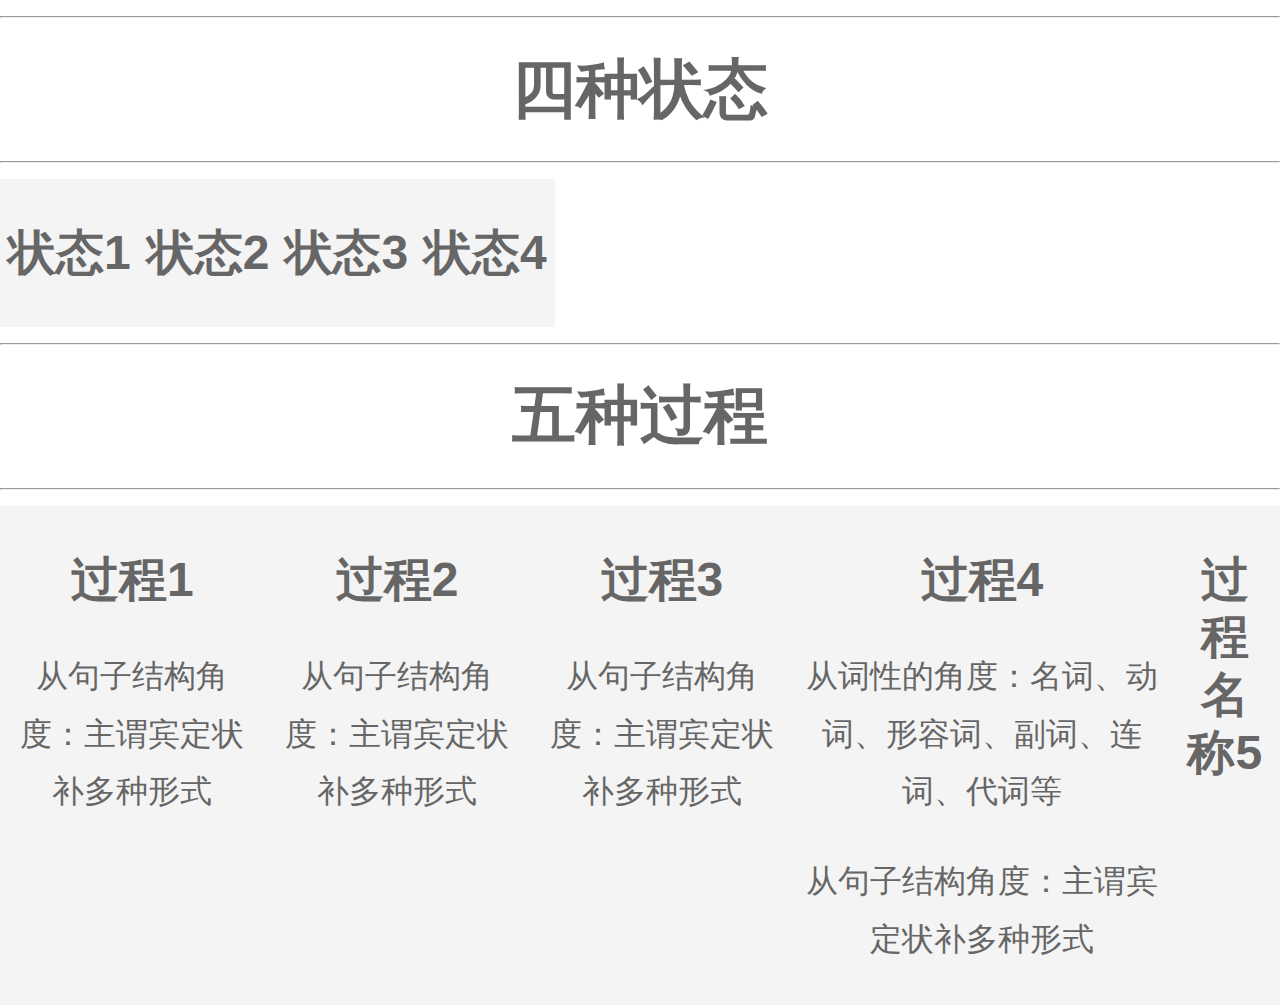
<file: logic/index.html>
<!DOCTYPE html>
<html lang="en">

<head>
    <meta charset="UTF-8">
    <meta name="viewport" content="width=device-width, initial-scale=1.0">
    <meta http-equiv="X-UA-Compatible" content="ie=edge">
    <link rel="stylesheet" href="css/style.css">
    <title>Document</title>
</head>

<body>

    <div class="zhuangtai">

        <hr>
        <h1 text-align="center">四种状态</h1>
        <hr>

        <div class="container">
            <section class="section section-light">
                <h2>状态1</h2>

            </section>

            <section class="section section-light">
                <h2>状态2</h2>

            </section>

            <section class="section section-light">
                <h2>状态3</h2>

            </section>

            <section class="section section-light">
                <h2>状态4</h2>

            </section>



        </div>
    </div>

    <div class="guocheng">

        <hr>
        <h1 text-align="center">五种过程</h1>
        <hr>

        <div class="container">
            <section class="section section-light">
                <h2>过程1</h2>
                <p>从句子结构角度：主谓宾定状补多种形式</p>
            </section>

            <section class="section section-light">
                <h2>过程2</h2>
                <p>从句子结构角度：主谓宾定状补多种形式</p>
            </section>

            <section class="section section-light">
                <h2>过程3</h2>
                <p>从句子结构角度：主谓宾定状补多种形式</p>
            </section>

            <section class="section section-light">
                <h2>过程4</h2>

                <p>从词性的角度：名词、动词、形容词、副词、连词、代词等</p>
                <p>从句子结构角度：主谓宾定状补多种形式</p>
            </section>

            <section class="section section-light">
                <h2>过程名称5</h2>

            </section>


        </div>
    </div>
</body>

</html>
</file>
<file: logic/css/style.css>
body,html{
    heght:100%;
    margin: 0;
    font-size: 32px;
    font-family : "Lato",sans-serif;
    font-weight: 400;
    line-height: 1.8em;
    color: #666;
}

.container{
    display:flex;
}

.process{
    width: 50%;
    height: 50%;
    background-color: #555;
}

.zhuangtai{
    text-align: center;
}

.guocheng{
    text-align: center;
}

.section{

    padding: 5px 8px;
}
.section h2{
    text-align: center;

}



.section-light{
    background-color: #f4f4f4;
    color: #666;
}

.section-dark{
    background-color: #282e34;
    color: #ddd;
}

.ptext{
    position: absolute;
    top:50%;
    width:100%;
    text-align: center;
    color:#000;
    font-size: 27px;
    letter-spacing: 8px;
    text-transform: uppercase;
}

.ptext .border{
    background-color: #111;
    color:#fff;
    padding: 20px;
}

.ptext .border.trans{
    background-color:transparent;
}
</file>
